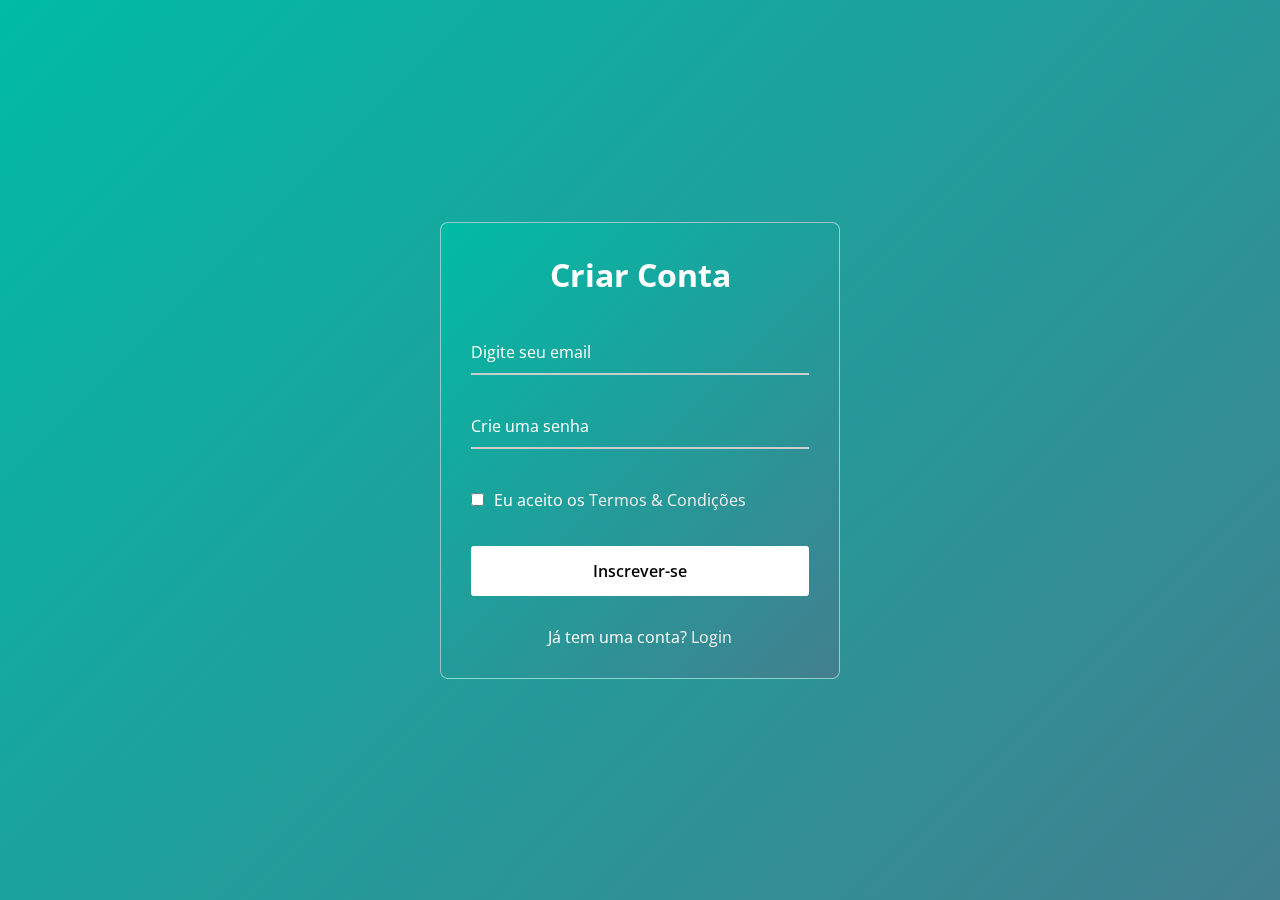
<file: Smart_wall/criar_conta.html>
<!DOCTYPE html>
<html lang="pt-br">
    <head>
        <meta charset="UTF-8">
        <meta name="viewport" content="width=device-width, initial-scale=1.0">
        <title>Smart Wall: Criar Conta</title>
        <link rel="stylesheet" href="CSS/style.css">
    </head>
    <body>
        <div class="wrapper">
            <form action="#">
                <h2>Criar Conta</h2>
                    <div class="entrada">
                    <input type="text" required>
                    <label>Digite seu email</label>
                </div>
                <div class="entrada">
                    <input type="password" required>
                    <label>Crie uma senha</label>
                </div>
                <div class="termos">
                    <input type=checkbox id="termos" required>
                    <label for="termos">
                        Eu aceito os 
                        <a href="#">Termos & Condições</a>
                    </label>
                </div>
                <button type="submit">Inscrever-se</button>
                <div class="registrar">
                    <p>Já tem uma conta? <a 
                    href="login.html">Login</a></p>
                </div>
            </form>
        </div>
    </body>
</html>
</file>
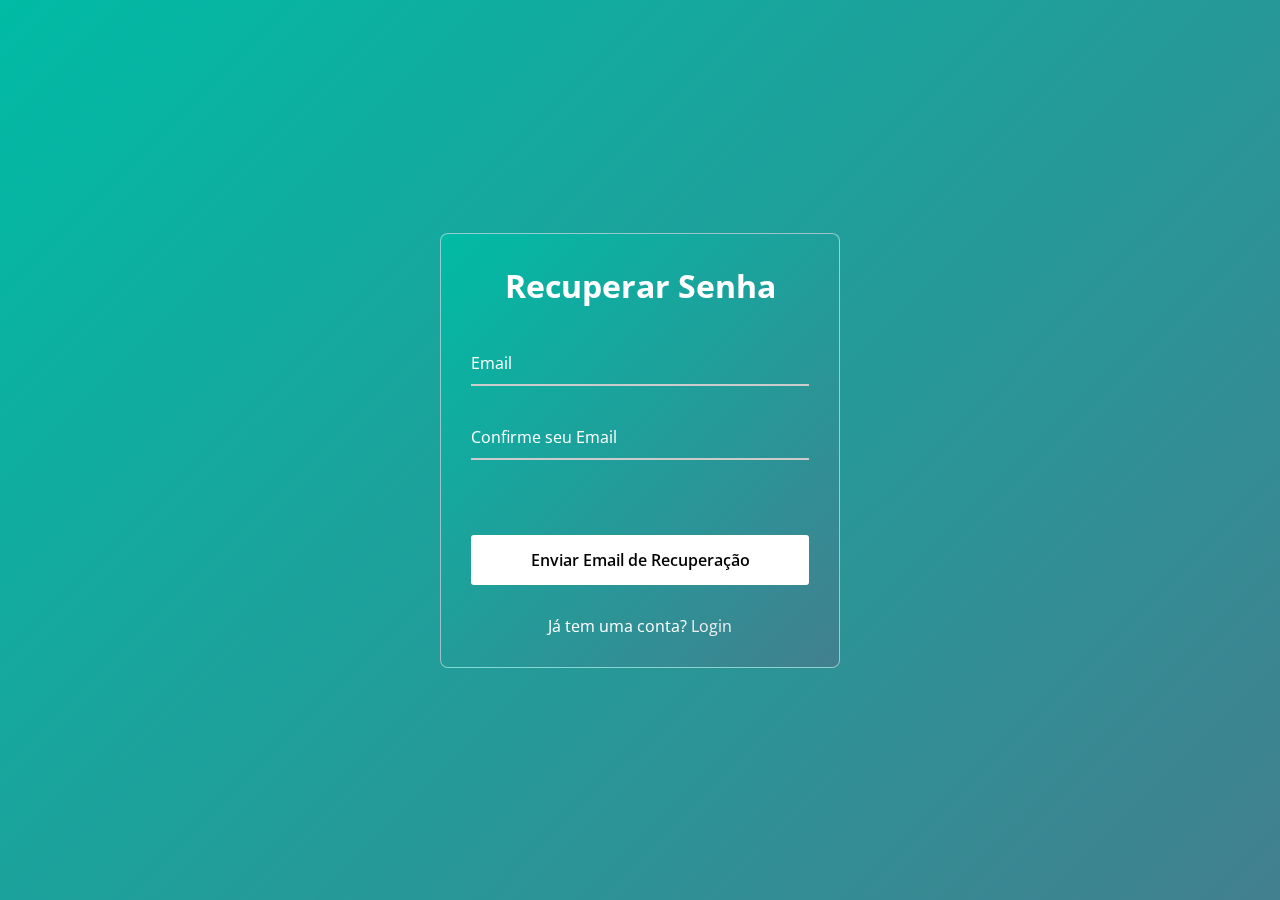
<file: Smart_wall/esqueceu_a_senha.html>
<!DOCTYPE html>
<html lang="pt-br">
    <head>
        <meta charset="UTF-8">
        <meta name="viewport" content="width=device-width, initial-scale=1.0">
        <title>Smart Wall: Recuperação de Senha</title>
        <link rel="stylesheet" href="CSS/style.css">
        <link rel="website icon" type="png" href="IMG/Smartwall-2.png">
    </head>
    <body>
        <main>
            <div class="wrapper">
                <form action="#">
                    <h2>Recuperar Senha</h2>
                        <div class="entrada">
                        <input type="email" required>
                        <label>Email</label>
                    </div>
                    <div class="entrada">
                        <input type="text" required>
                        <label>Confirme seu Email</label>
                    </div>
                    <div class="esqueceu">
                    </div>
                    <button type="submit">Enviar Email de Recuperação</button>
                    <div class="registrar">
                        <p>Já tem uma conta? <a 
                        href="login.html">Login</a></p>
                    </div>
                </form>
            </div>
        </main>
    </body>
</html>
</file>
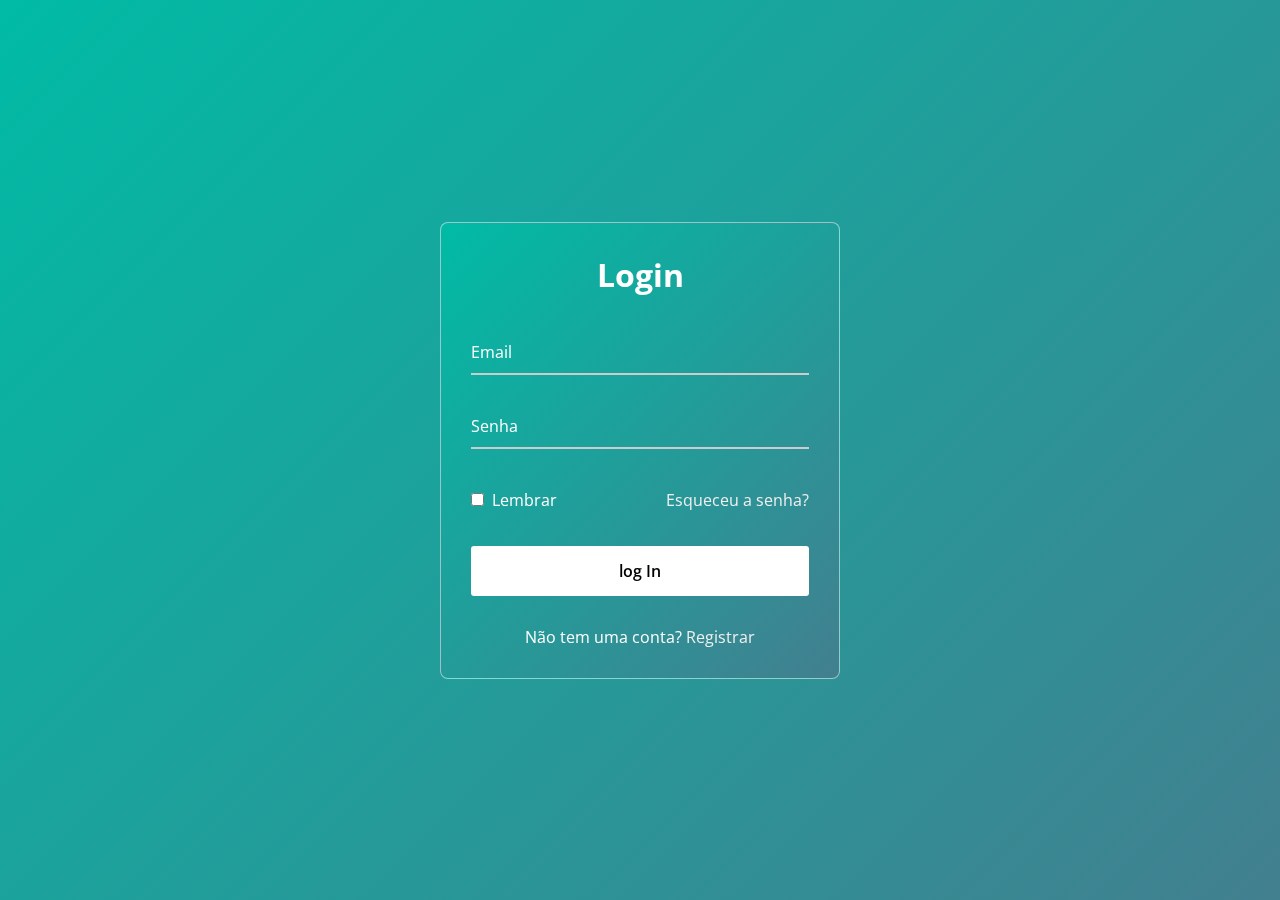
<file: Smart_wall/login.html>
<!DOCTYPE html>
<html lang="pt-br">
    <head>
        <meta charset="UTF-8">
        <meta name="viewport" content="width=device-width, initial-scale=1.0">
        <title>Smart Wall: Criar Conta</title>
        <link rel="stylesheet" href="CSS/style.css">
    </head>
    <body>
        <div class="wrapper">
            <form action="#">
                <h2>Login</h2>
                    <div class="entrada">
                    <input type="text" required>
                    <label>Email</label>
                </div>
                <div class="entrada">
                    <input type="password" required>
                    <label>Senha</label>
                </div>
                <div class="esqueceu">
                    <label for="lembrar">
                        <input type="checkbox" id="lembrar">
                        <p>Lembrar</p>
                    </label>
                    <a href="#">Esqueceu a senha?</a>
                </div>
                <button type="submit">log In</button>
                <div class="registrar">
                    <p>Não tem uma conta? <a 
                    href="criar_conta.html">Registrar</a></p>
                </div>
            </form>
        </div>
    </body>
</html>
</file>
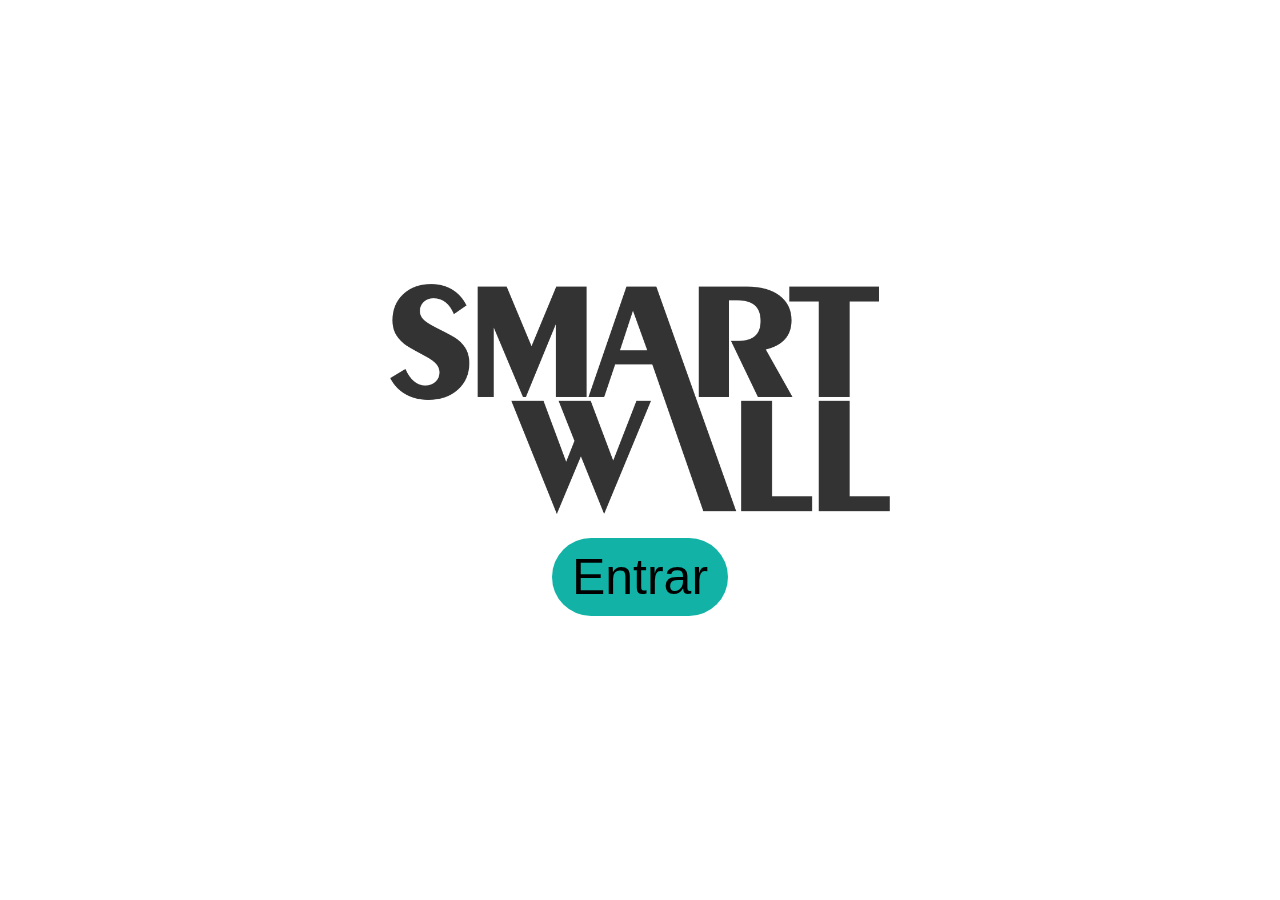
<file: Smart_wall/telaum.html>
<!DOCTYPE html>
<html lang="pt-BR">
<head>
    <meta charset="UTF-8">
    <meta name="viewport" content="width=device-width, initial-scale=1.0">
    <title>Página Inicial - SmartWall</title>
    <link rel="stylesheet" href="CSS/telaum.css">
    <link rel="website icon" type="png" href="IMG/Smartwall-2.png">
</head>
<body>
    <main>
        <div class="container">
            <img src="IMG/Smartwall-3.png" alt="SmartWall Logo" class="logo">
            <div>
                <a href="criar_conta.html"><button class="btn-entrar">Entrar</button></a>
            </div>
        </div>
    </main>
</body>
</html>
</file>
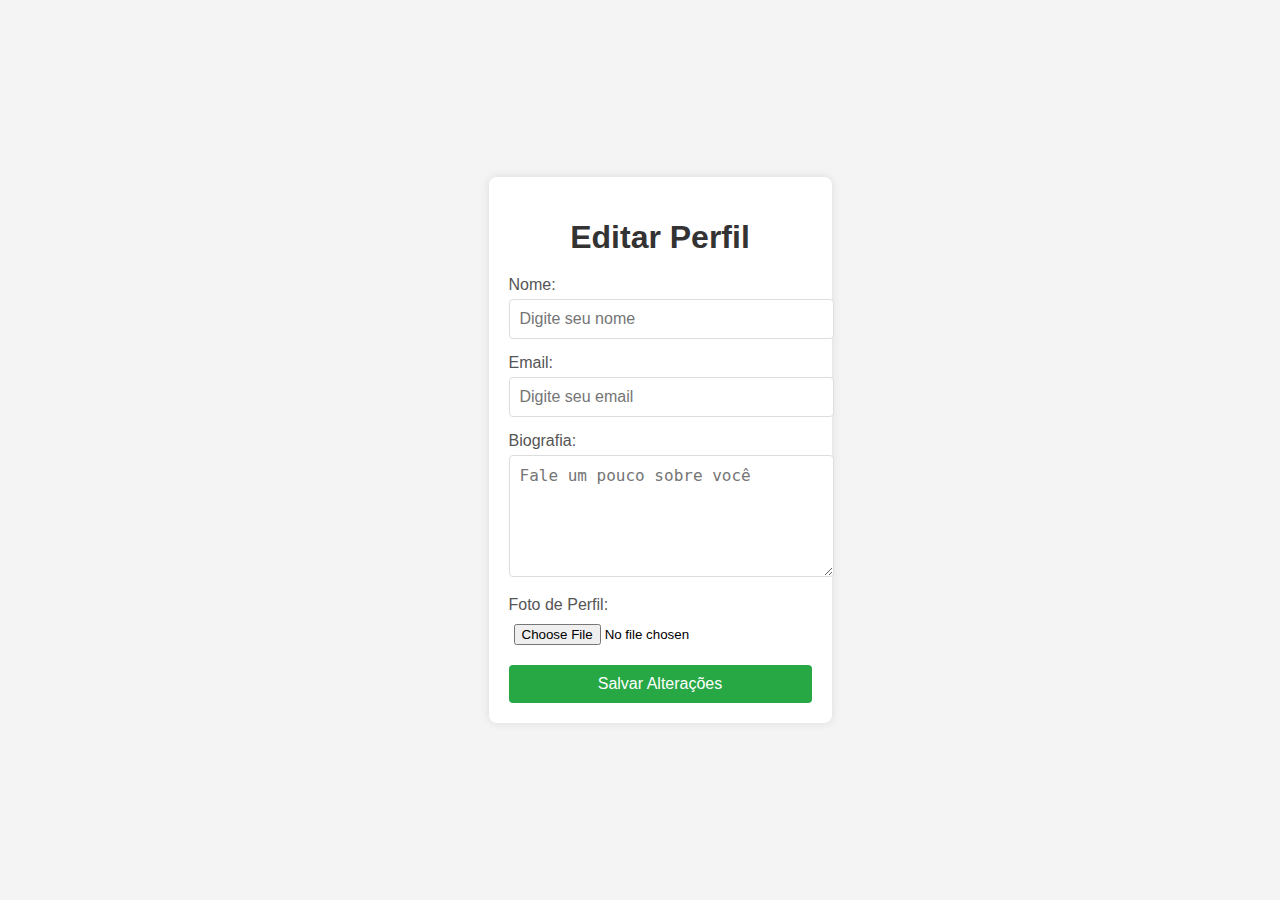
<file: Smart_wall/teste.html>
<!DOCTYPE html>
<html lang="pt-BR">
<head>
    <meta charset="UTF-8">
    <meta name="viewport" content="width=device-width, initial-scale=1.0">
    <title>Edição de Perfil</title>
    <link rel="stylesheet" href="CSS/style_teste.css">
    <link rel="website icon" type="png" href="IMG/Smartwall-2.png">
</head>
<body>
    <main>
        <div class="profile-edit-container">
            <h1>Editar Perfil</h1>
            <form class="profile-edit-form">
                <div class="form-group">
                    <label for="name">Nome:</label>
                    <input type="text" id="name" name="name" placeholder="Digite seu nome">
                </div>
                <div class="form-group">
                    <label for="email">Email:</label>
                    <input type="email" id="email" name="email" placeholder="Digite seu email">
                </div>
                <div class="form-group">
                    <label for="bio">Biografia:</label>
                    <textarea id="bio" name="bio" placeholder="Fale um pouco sobre você"></textarea>
                </div>
                <div class="form-group">
                    <label for="profile-pic">Foto de Perfil:</label>
                    <input type="file" id="profile-pic" name="profile-pic">
                </div>
                <button type="submit" class="save-button">Salvar Alterações</button>
            </form>
        </div>
    </main>
</body>
</html>
</file>
<file: Smart_wall/CSS/style.css>
@import url("https://fonts.googleapis.com/css2?family=Open+Sans:wght@200;200;300;400;500;600;700&display=swap");

* {
  margin: 0;
  padding: 0;
  box-sizing: border-box;
  font-family: "Open Sans", sans-serif;
}

body {
    display: flex;
    align-items: center;
    justify-content: center;
    min-height: 100vh;
    width: 100%;
    padding: 0 10px;
}

body::before {
    content: "";
    position: absolute;
    width: 100%;
    height: 100%;
    background: linear-gradient(135deg, #00bba5, #427f8f);
    background-position: center;
    background-size: cover;
}

.wrapper {
    width: 400px;
    border-radius: 8px;
    padding: 30px;
    text-align: center;
    border: 1px solid rgba(255, 255, 255, 0.5);
    background: linear-gradient(135deg, #00bba5, #427f8f);
    backdrop-filter: blur(8px);
    -webkit-backdrop-filter: blur(8px);
}

form {
    display: flex;
    flex-direction: column;
}

h2 {
    font-size: 2rem;
    margin-bottom: 20px;
    color: #fff;
}

.entrada {
    position: relative;
    border-bottom: 2px solid #ccc;
    margin: 15px 0;
}

.entrada label {
    position: absolute;
    top: 50%;
    left: 0;
    transform: translateY(-50%);
    color: #fff;
    font-size: 16px;
    pointer-events: none;
    transition: 0.15s ease;
}

.entrada input {
    width: 100%;
    padding: 10px;
    background: transparent;
    border: none;
    outline: none;
    font-size: 16px;
    color: #fff;
}

.entrada input:focus~label,
.entrada input:valid~label {
    font-size: 0.8rem;
    top: 10px;
    transform: translateY(-120%);
}

.esqueceu {
    display: flex;
    align-items: center;
    justify-content: space-between;
    margin: 25px 0 35px 0;
    color: #fff;
}

.termos {
    display: flex;
    align-items: center;
    justify-content: start;
    margin: 25px 0 35px 0;
    color: #fff;
}

.termos input {
    margin-right: 10px;
}

#relembrar {
    accent-color: #fff;
}

.esqueceu label {
    display: flex;
    align-items: center;
}

.esqueceu label p {
    margin-left: 8px;
}

.wrapper a {
    color: #efefef;
    text-decoration: none;
}

.wrapper a:hover {
    text-decoration: underline;
}

button {
    background: #fff;
    color: #000;
    font-weight: 600;
    border: none;
    padding: 12px 20px;
    cursor: pointer;
    border-radius: 3px;
    font-size: 16px;
    border: 2px solid transparent;
    transition: 0.3s ease;
}

button:hover {
    color: #fff;
    border-color:#fff;
    background: rgba(red, green, blue, 0.15);
}

.registrar {
    text-align: center;
    margin-top: 30px;
    color: #fff;
}
</file>
<file: Smart_wall/CSS/telaum.css>
body {
    display: flex;
    justify-content: center;
    align-items: center;
    height: 100vh;
    background-color: white;
    margin: 0;
    font-family: Arial, sans-serif;
}

.container {
    text-align: center;
}

.logo {
    width: 500px; /* Ajuste conforme necessário */
}

.btn-entrar {
    background-color: #12b3a6;
    color: black;
    font-size: 50px;
    padding: 10px 20px;
    border: none;
    border-radius: 340px;
    cursor: pointer;
    margin-top: 20px;
}

.btn-entrar:hover {
    background-color: #0e948c;
}
</file>
<file: Smart_wall/CSS/style_teste.css>
body {
    font-family: Arial, sans-serif;
    background-color: #f4f4f4;
    margin: 0;
    padding: 0;
    display: flex;
    justify-content: center;
    align-items: center;
    height: 100vh;
}

.profile-edit-container {
    background-color: #fff;
    padding: 20px;
    border-radius: 8px;
    box-shadow: 0 0 10px rgba(0, 0, 0, 0.1);
    width: 100%;
    max-width: 400px;
}

.profile-edit-container h1 {
    text-align: center;
    margin-bottom: 20px;
    color: #333;
}

.profile-edit-form .form-group {
    margin-bottom: 15px;
}

.profile-edit-form .form-group label {
    display: block;
    margin-bottom: 5px;
    color: #555;
}

.profile-edit-form .form-group input[type="text"],
.profile-edit-form .form-group input[type="email"],
.profile-edit-form .form-group textarea {
    width: 100%;
    padding: 10px;
    border: 1px solid #ddd;
    border-radius: 4px;
    font-size: 16px;
}

.profile-edit-form .form-group textarea {
    resize: vertical;
    height: 100px;
}

.profile-edit-form .form-group input[type="file"] {
    padding: 5px;
}

.save-button {
    width: 100%;
    padding: 10px;
    background-color: #28a745;
    color: #fff;
    border: none;
    border-radius: 4px;
    font-size: 16px;
    cursor: pointer;
}

.save-button:hover {
    background-color: #218838;
}
</file>
